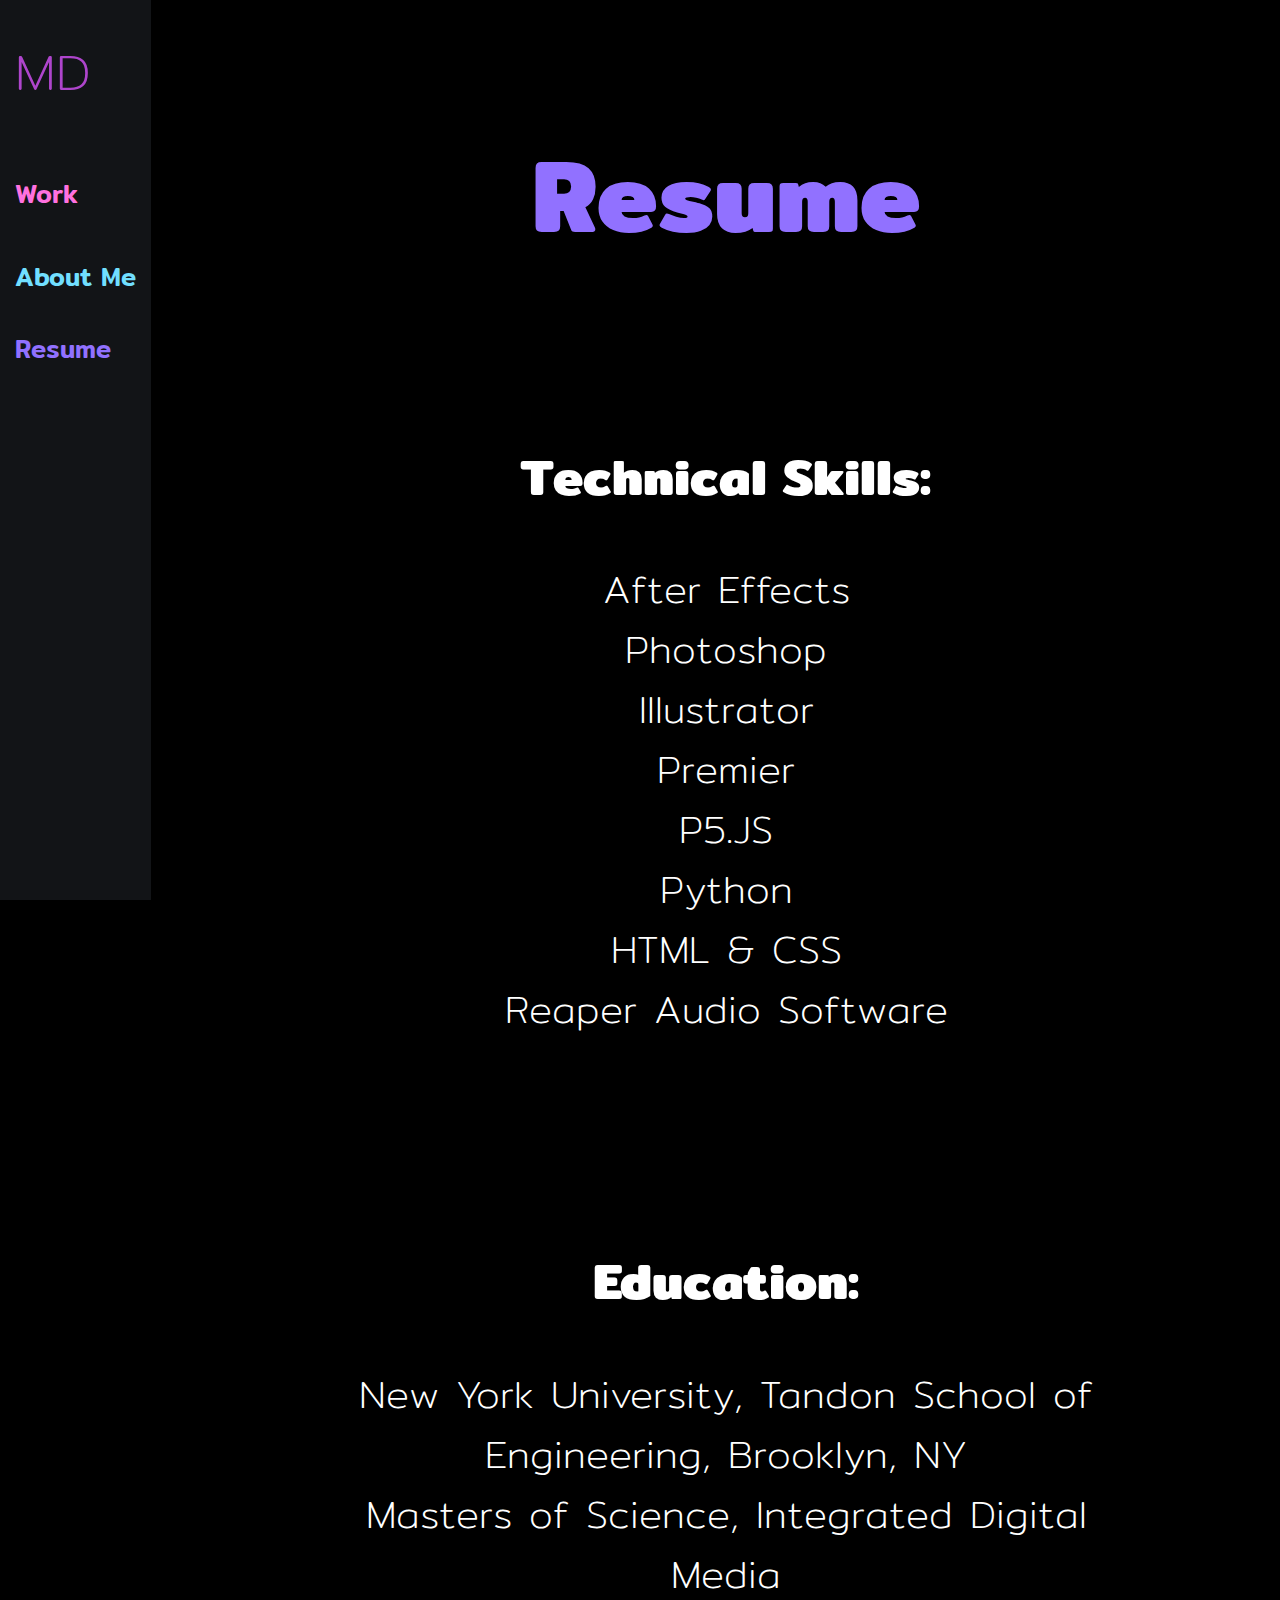
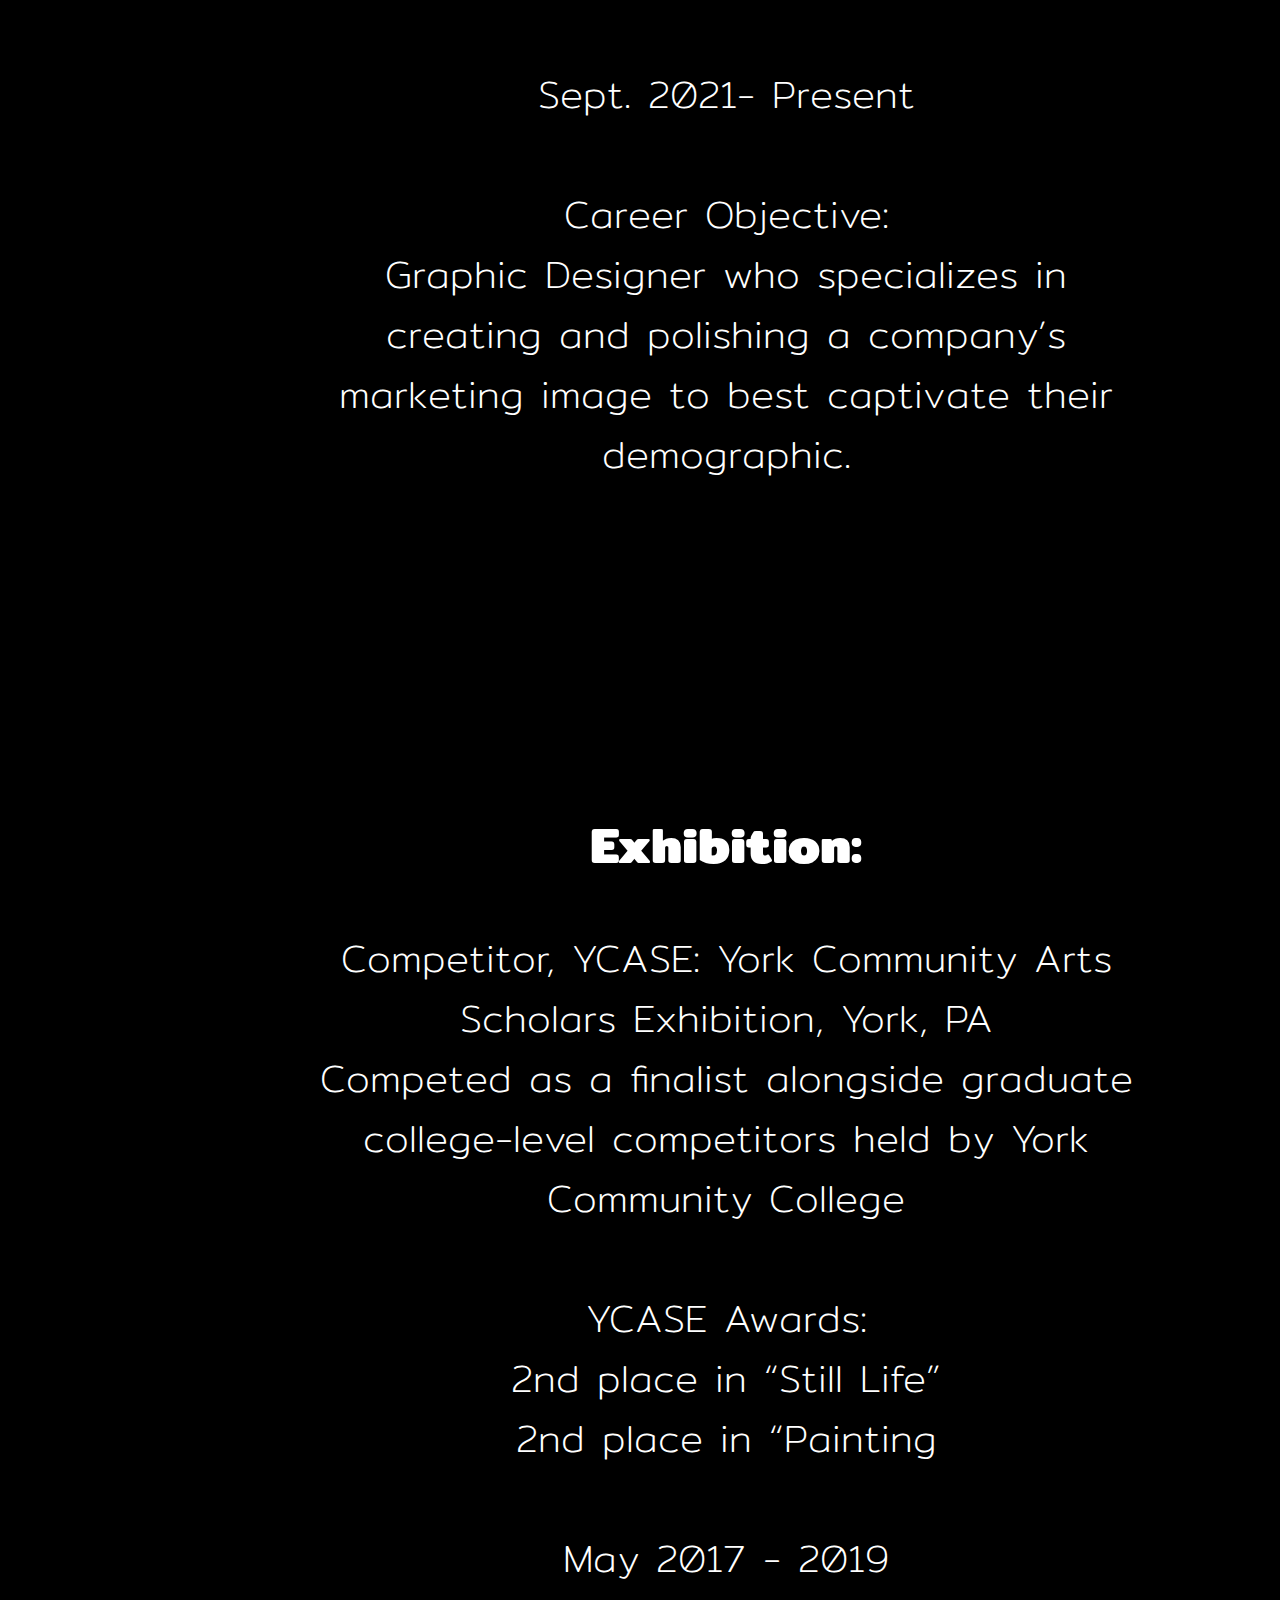
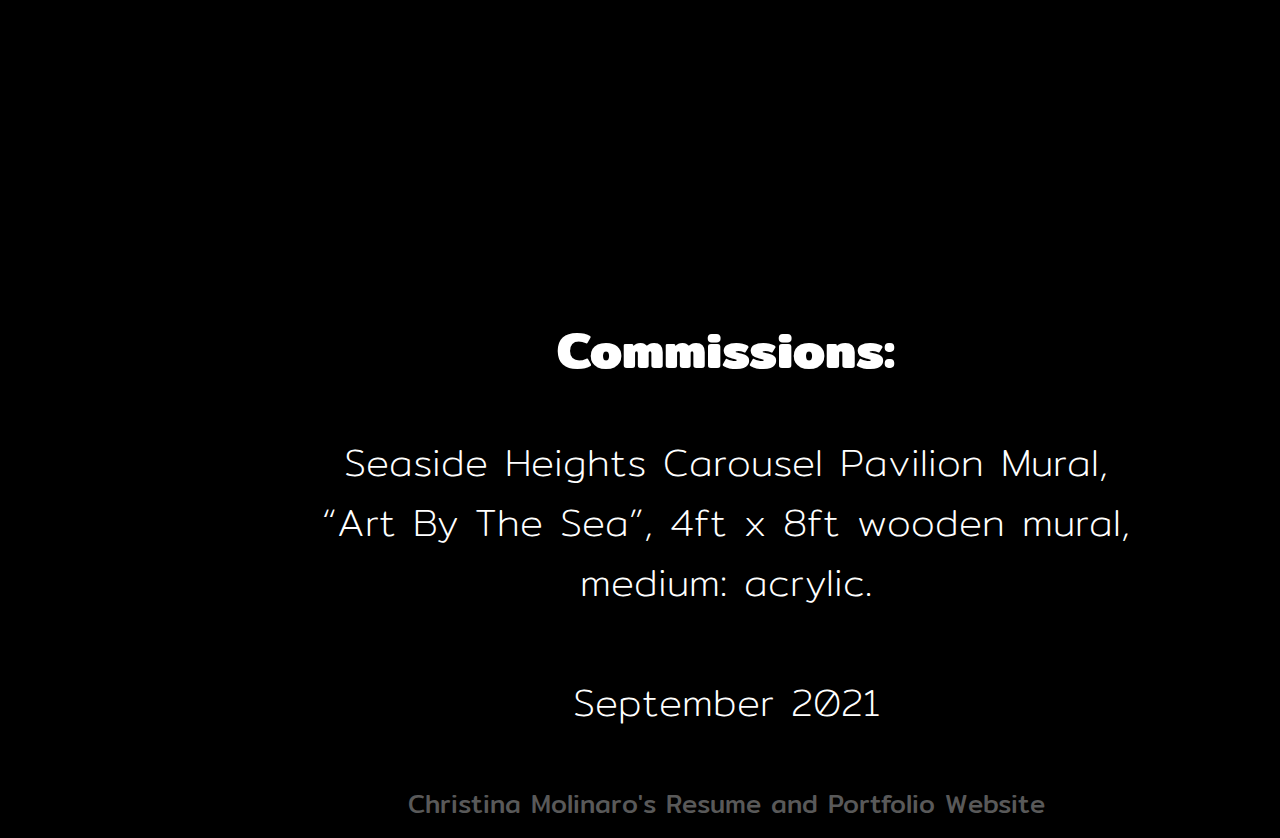
<file: resume.html>
<!DOCTYPE html>
<html lang="en" dir="ltr">
  <head>
    <meta charset="utf-8">
    <meta name="viewport" content="width=device-width, initial-scale=1.0">
    <link rel="stylesheet" href="style.css">
    <title>Christina Molinaro</title>
  </head>
  <body>

    <div class="menu">
      <p><a class="a0">MD</p>
      <p><a class="a3" class="navLink" href="index.html">Work</a></p>
      <p><a class="a1" class="navLink" href="aboutme.html">About Me</a></p>
      <p><a class="a2" class="navLink" href="resume.html">Resume</a></p>
    </div>

    <div class="mainContainer">
        <div class="Header">
          <h1 class="headerResume">Resume</h1>
        </div>
<br>
<br>
        <div class="Text">
          <h2 class="subheader">Technical Skills:</h2>
          <p class="paragraph">
              After Effects
              <br>
              Photoshop
              <br>
              Illustrator
              <br>
              Premier
              <br>
              P5.JS
              <br>
              Python
              <br>
              HTML & CSS
              <br>
              Reaper Audio Software</p>
  <br>
  <br>

          <h2 class="subheader">Education:</h2>
          <p class="paragraph">
              New York University, Tandon School of Engineering, Brooklyn, NY
              <br>
              Masters of Science, Integrated Digital Media
              <br>
              <br>
              Sept. 2021- Present
  <br>
  <br>

            Career Objective:
            <br>
              Graphic Designer who specializes in creating and polishing a company’s marketing image to best  captivate their demographic.</p>
  <br>
  <br>
  <br>
  <br>
          <h2 class="subheader">Exhibition:</h2>
          <p class="paragraph">
              Competitor, YCASE: York Community Arts Scholars Exhibition, York, PA
              <br>
              Competed as a finalist alongside graduate college-level competitors held by York Community College
              <br>
              <br>
              YCASE Awards:
              <br>
                2nd place in “Still Life”
                <br>
                2nd place in “Painting
              <br>
              <br>
              May 2017 - 2019</p>
  <br>
  <br>
  <br>
  <br>
          <h2 class="subheader">Commissions:</h2>
          <p class="paragraph">
              Seaside Heights Carousel Pavilion Mural, “Art By The Sea”, 4ft x 8ft wooden mural, medium: acrylic.
              <br>
              <br>
              September 2021</p>
       </div>

        <div class="footer">Christina Molinaro's Resume and Portfolio Website</div>
       </div>
     </body>
   </html>
</file>
<file: style.css>
@import url('https://fonts.googleapis.com/css2?family=Mitr:wght@200;500&display=swap');

*{
  box-sizing: border-box;
}

body, html {
  margin:0;
  padding:0;
  background-color: black;
}

.menu {
  display: flex;
  flex-direction: column;
  align-items: flex-start;
  position: fixed;
  top:0px;
  height: 100%;
  background-color: #121417;
  font-family:'Mitr', sans-serif;
  font-weight: 500;
  padding: 15px;
  max-width: 15vw;
}

/* I changed a lot of measurement units, I could have just put then in the media query but I felt that it was better to try to use viewports. This could be the reason why my menu text isn't changing.  That's the main thing I wanted to change and make more visiable */
@media only screen and (min-width:360px){
  a, .a0 {
    font-size: 60px;
  }
  a, .a1 {
    font-size: 40px;
  }
  a, .a2 {
    font-size: 40px;
  }
  a, .a3 {
    font-size: 40px;
  }
  .headerHome {
    word-wrap: break-word;
  }
}

.mainContainer {
  display: flex;
  flex-direction: column;
  padding-top: 5vh;
  padding-left: 17vw;
  padding-right: 3.5vw;
  font-family:'Mitr', sans-serif;
}

.a0 {
  text-decoration: none;
  text-align: center;
  font-size: 4vw;
  font-weight: lighter;
  color: #AE45CC;
}

a, .a1 {
  text-decoration: none;
  color: #71dfff;
  font-size: 2vw;
}
a, .a1:hover {
  text-decoration: underline;
}

a, .a2 {
  text-decoration: none;
  color: #9171ff;
  font-size: 2vw;
}
a, .a2:hover {
  text-decoration: underline;
}

a, .a3 {
  text-decoration: none;
  color: #ff71df;
  font-size: 2vw;
}
a, .a3:hover {
  text-decoration: underline;
}

a, .a4 {
  text-decoration: none;
  color: #ff7198;
  font-size: 2vw;
}
a, .a4:hover {
  text-decoration: underline;
}

.Header {
  text-align: center;
  font-size: 4vw;
  font-weight: 500;
}
.headerHome {
  color: #71dfff;
}
.headerResume {
  color: #9171ff;
}
.headerWork {
  color: #ff71df;
}
.headerContact {
  color: #ff7198;
}

.content {
  display: flex;
  flex-direction: column;
}

.Images {
  text-align: center;
}
.aboutmeimage {
  width: 35vw;
}
.workimage {
  width: 50vw;
}

.Text {
  text-align: center;
  font-size: 3vw;
  font-weight: 200;
  color: white;
}
.subheader {
  font-size: 4vw;
}
.paragraph {
  word-wrap: break-word;
  padding-left: 7.5vw;
  padding-right: 7.5vw;
}

.footer {
  display: flex;
  font-size: 2vw;
  height: 7.5vh;
  color: #595959;
  justify-content: center;
  align-items: center;
}
</file>
